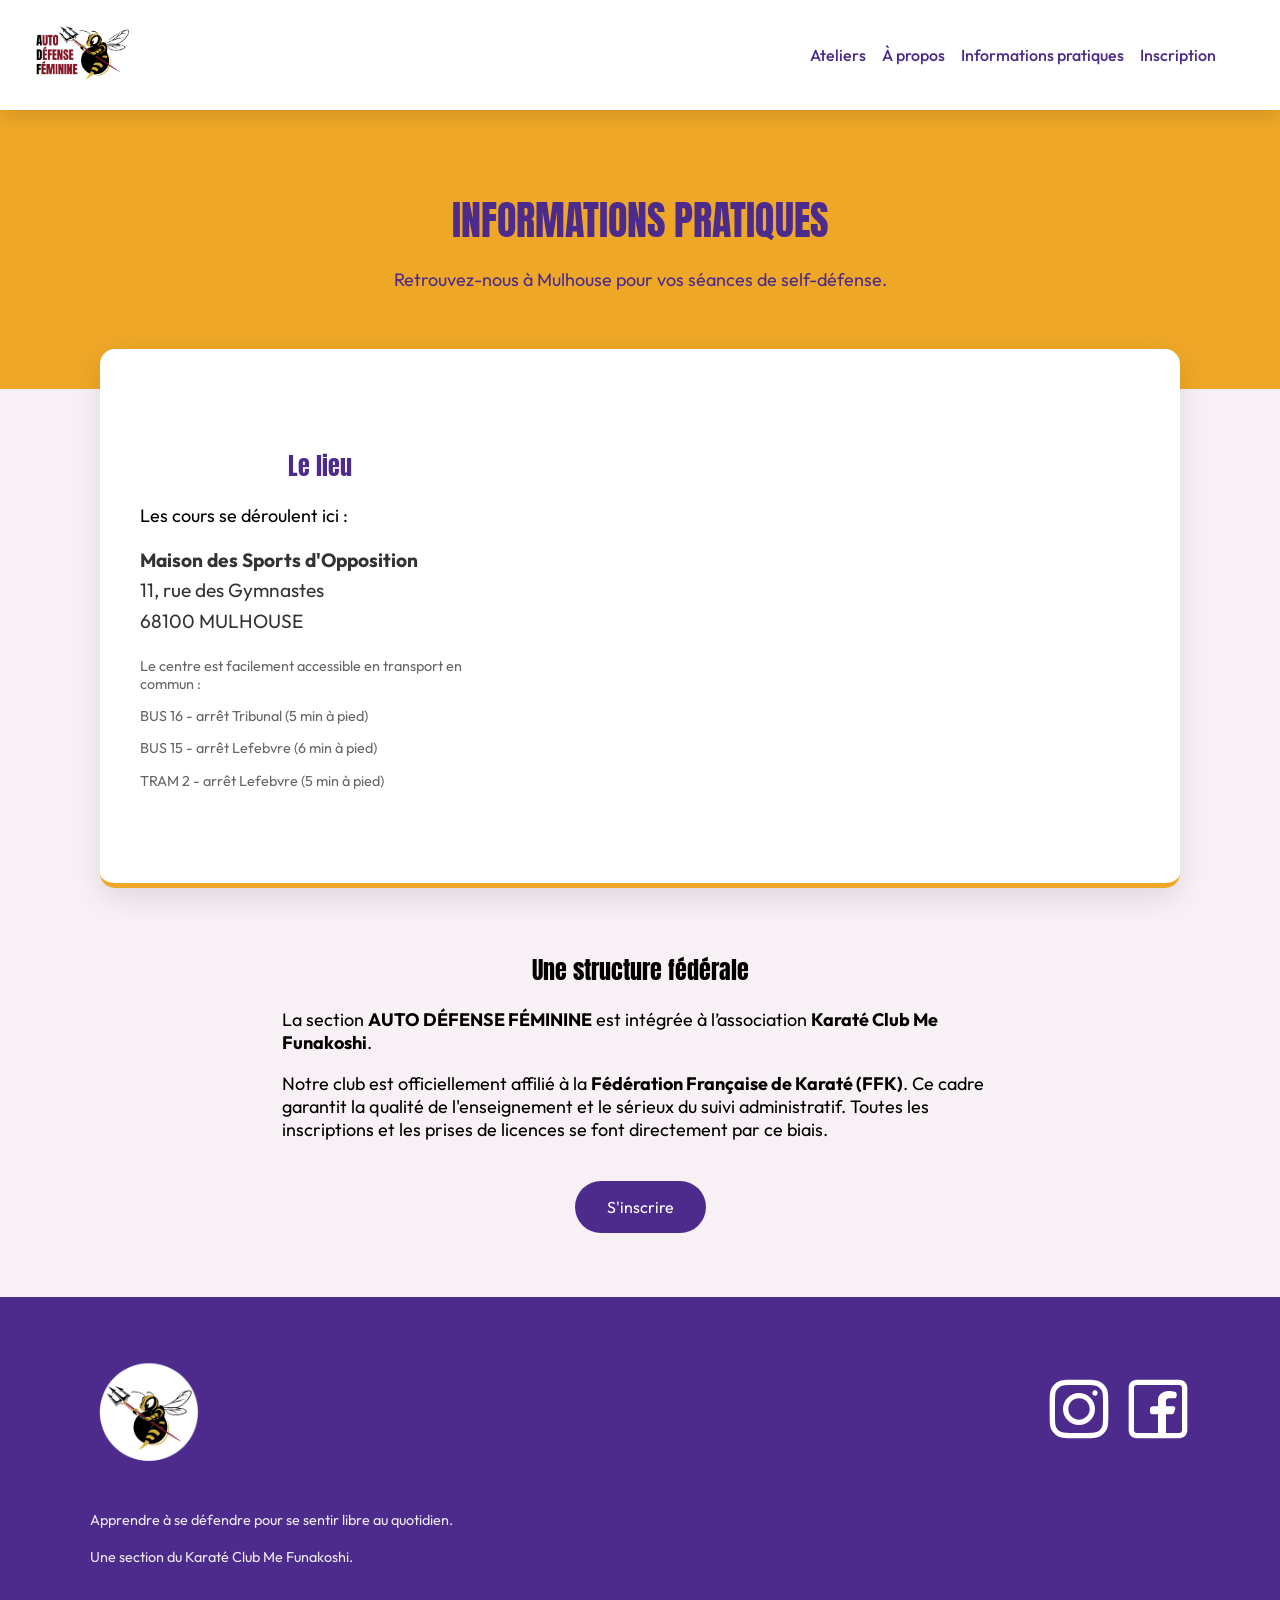
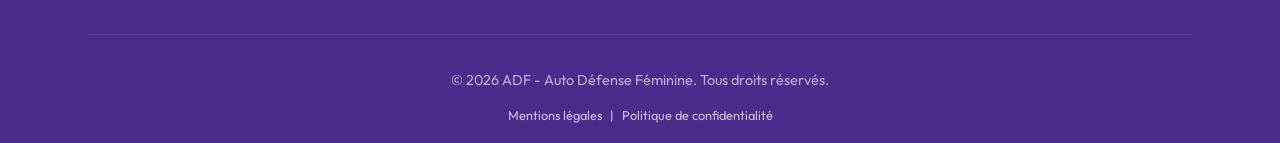
<file: infos.html>
<!DOCTYPE html>
<html lang="fr">

<head>
    <meta charset="UTF-8">
    <meta name="viewport" content="width=device-width, initial-scale=1.0">
    <title>Infos - ADF</title>
    <link rel="stylesheet" href="styles/pages.css">
    <link rel="stylesheet" href="styles/style.css">
    <link rel="preconnect" href="https://fonts.googleapis.com">
    <link rel="preconnect" href="https://fonts.gstatic.com" crossorigin>
    <link href="https://fonts.googleapis.com/css2?family=Outfit:wght@100..900&display=swap" rel="stylesheet">
    <link rel="preconnect" href="https://fonts.googleapis.com">
    <link rel="preconnect" href="https://fonts.gstatic.com" crossorigin>
    <link href="https://fonts.googleapis.com/css2?family=Anton&display=swap" rel="stylesheet">
</head>

<body>
    <header>
        <a href="index.html">
            <img class="logo" src="img/Log2o-26.png" alt="Auto Defense Feminine">
        </a>
        <a class="espacement-gauche" href="ateliers.html">Ateliers</a>
        <a href="a-propos.html">À propos</a>
        <a href="infos.html">Informations pratiques</a>
        <a class="espacement-droite" href="inscription.html">Inscription</a>
    </header>

    <main>
        <section class="page-entete">
            <h1>Informations Pratiques</h1>
            <p>Retrouvez-nous à Mulhouse pour vos séances de self-défense.</p>
        </section>

        <section class="infos-container">
            <div class="infos-grid">
                <div class="infos-texte">
                    <h2>Le lieu</h2>
                    <p>Les cours se déroulent ici :</p>
                    <address>
                        <strong>Maison des Sports d'Opposition</strong><br>
                        11, rue des Gymnastes<br>
                        68100 MULHOUSE
                    </address>
                    <p class="complement">Le centre est facilement accessible en transport en commun :</p>
                    <p class="complement">BUS 16 - arrêt Tribunal (5 min à pied)</p>
                    <p class="complement">BUS 15 - arrêt Lefebvre (6 min à pied)</p>
                    <p class="complement">TRAM 2 - arrêt Lefebvre (5 min à pied)</p>
                </div>
                <div class="infos-map">
                    <iframe
                        src="https://www.google.com/maps/embed?pb=!1m18!1m12!1m3!1d2682.3660932179478!2d7.342826676184226!3d47.75495297120382!2m3!1f0!2f0!3f0!3m2!1i1024!2i768!4f13.1!3m3!1m2!1s0x47919b9d17efc681%3A0x1efb89059c9a02f0!2s11%20Rue%20des%20Gymnastes%2C%2068100%20Mulhouse!5e0!3m2!1sfr!2sfr!4v1774541800460!5m2!1sfr!2sfr"
                        width="600" height="450" style="border:0;" allowfullscreen="" loading="lazy"
                        referrerpolicy="no-referrer-when-downgrade">
                    </iframe>
                </div>
            </div>
        </section>

        <section class="section-blanche marge-bas">
            <div class="marges-laterales">
                <h2>Une structure fédérale</h2>
                <p>La section <strong>AUTO DÉFENSE FÉMININE</strong> est intégrée à l’association <strong>Karaté Club Me
                        Funakoshi</strong>.</p>
                <p>Notre club est officiellement affilié à la <strong>Fédération Française de Karaté (FFK)</strong>. Ce
                    cadre garantit la qualité de l'enseignement et le sérieux du suivi administratif. Toutes les
                    inscriptions et les prises de licences se font directement par ce biais.</p>
                <div class="bouton-centre-container">
                    <a href="inscription.html" class="bouton">
                        <span>S'inscrire</span>
                    </a>
                </div>
            </div>
        </section>
    </main>

    <footer>
        <div class="footer-container">
            <div>
                <img src="img/Vignette_Insta-31.png" alt="Logo ADF" class="footer-logo">
                <p>Apprendre à se défendre pour se sentir libre au quotidien.</p>
                <p>Une section du Karaté Club Me Funakoshi.</p>
            </div>

            <div class="social-links">
                <a href="https://www.instagram.com/adfautodefensefeminine/" target="_blank">
                    <svg width="64px" height="64px" viewBox="0 0 24 24" fill="none" xmlns="http://www.w3.org/2000/svg">
                        <path fill-rule="evenodd" clip-rule="evenodd"
                            d="M12 18C15.3137 18 18 15.3137 18 12C18 8.68629 15.3137 6 12 6C8.68629 6 6 8.68629 6 12C6 15.3137 8.68629 18 12 18ZM12 16C14.2091 16 16 14.2091 16 12C16 9.79086 14.2091 8 12 8C9.79086 8 8 9.79086 8 12C8 14.2091 9.79086 16 12 16Z"
                            fill="#FFFFFF" />
                        <path
                            d="M18 5C17.4477 5 17 5.44772 17 6C17 6.55228 17.4477 7 18 7C18.5523 7 19 6.55228 19 6C19 5.44772 18.5523 5 18 5Z"
                            fill="#FFFFFF" />
                        <path fill-rule="evenodd" clip-rule="evenodd"
                            d="M1.65396 4.27606C1 5.55953 1 7.23969 1 10.6V13.4C1 16.7603 1 18.4405 1.65396 19.7239C2.2292 20.8529 3.14708 21.7708 4.27606 22.346C5.55953 23 7.23969 23 10.6 23H13.4C16.7603 23 18.4405 23 19.7239 22.346C20.8529 21.7708 21.7708 20.8529 22.346 19.7239C23 18.4405 23 16.7603 23 13.4V10.6C23 7.23969 23 5.55953 22.346 4.27606C21.7708 3.14708 20.8529 2.2292 19.7239 1.65396C18.4405 1 16.7603 1 13.4 1H10.6C7.23969 1 5.55953 1 4.27606 1.65396C3.14708 2.2292 2.2292 3.14708 1.65396 4.27606ZM13.4 3H10.6C8.88684 3 7.72225 3.00156 6.82208 3.0751C5.94524 3.14674 5.49684 3.27659 5.18404 3.43597C4.43139 3.81947 3.81947 4.43139 3.43597 5.18404C3.27659 5.49684 3.14674 5.94524 3.0751 6.82208C3.00156 7.72225 3 8.88684 3 10.6V13.4C3 15.1132 3.00156 16.2777 3.0751 17.1779C3.14674 18.0548 3.27659 18.5032 3.43597 18.816C3.81947 19.5686 4.43139 20.1805 5.18404 20.564C5.49684 20.7234 5.94524 20.8533 6.82208 20.9249C7.72225 20.9984 8.88684 21 10.6 21H13.4C15.1132 21 16.2777 20.9984 17.1779 20.9249C18.0548 20.8533 18.5032 20.7234 18.816 20.564C19.5686 20.1805 20.1805 19.5686 20.564 18.816C20.7234 18.5032 20.8533 18.0548 20.9249 17.1779C20.9984 16.2777 21 15.1132 21 13.4V10.6C21 8.88684 20.9984 7.72225 20.9249 6.82208C20.8533 5.94524 20.7234 5.49684 20.564 5.18404C20.1805 4.43139 19.5686 3.81947 18.816 3.43597C18.5032 3.27659 18.0548 3.14674 17.1779 3.0751C16.2777 3.00156 15.1132 3 13.4 3Z"
                            fill="#FFFFFF" />
                    </svg>
                </a>
                <a href="https://www.facebook.com/profile.php?id=61588324067624" target="_blank">
                    <?xml version="1.0" encoding="utf-8"?>
                    <svg width="64px" height="64px" viewBox="0 0 24 24" fill="none" xmlns="http://www.w3.org/2000/svg">
                        <path fill-rule="evenodd" clip-rule="evenodd"
                            d="M20 1C21.6569 1 23 2.34315 23 4V20C23 21.6569 21.6569 23 20 23H4C2.34315 23 1 21.6569 1 20V4C1 2.34315 2.34315 1 4 1H20ZM20 3C20.5523 3 21 3.44772 21 4V20C21 20.5523 20.5523 21 20 21H15V13.9999H17.0762C17.5066 13.9999 17.8887 13.7245 18.0249 13.3161L18.4679 11.9871C18.6298 11.5014 18.2683 10.9999 17.7564 10.9999H15V8.99992C15 8.49992 15.5 7.99992 16 7.99992H18C18.5523 7.99992 19 7.5522 19 6.99992V6.31393C19 5.99091 18.7937 5.7013 18.4813 5.61887C17.1705 5.27295 16 5.27295 16 5.27295C13.5 5.27295 12 6.99992 12 8.49992V10.9999H10C9.44772 10.9999 9 11.4476 9 11.9999V12.9999C9 13.5522 9.44771 13.9999 10 13.9999H12V21H4C3.44772 21 3 20.5523 3 20V4C3 3.44772 3.44772 3 4 3H20Z"
                            fill="#FFFFFF" />
                    </svg>
                </a>
            </div>
        </div>

        <div class="footer-bottom">
            <p>&copy; 2026 ADF - Auto Défense Féminine. Tous droits réservés.</p>
            <div class="legal-links">
                <a href="#">Mentions légales</a> | <a href="#">Politique de confidentialité</a>
            </div>
        </div>
    </footer>
</body>

</html>
</file>
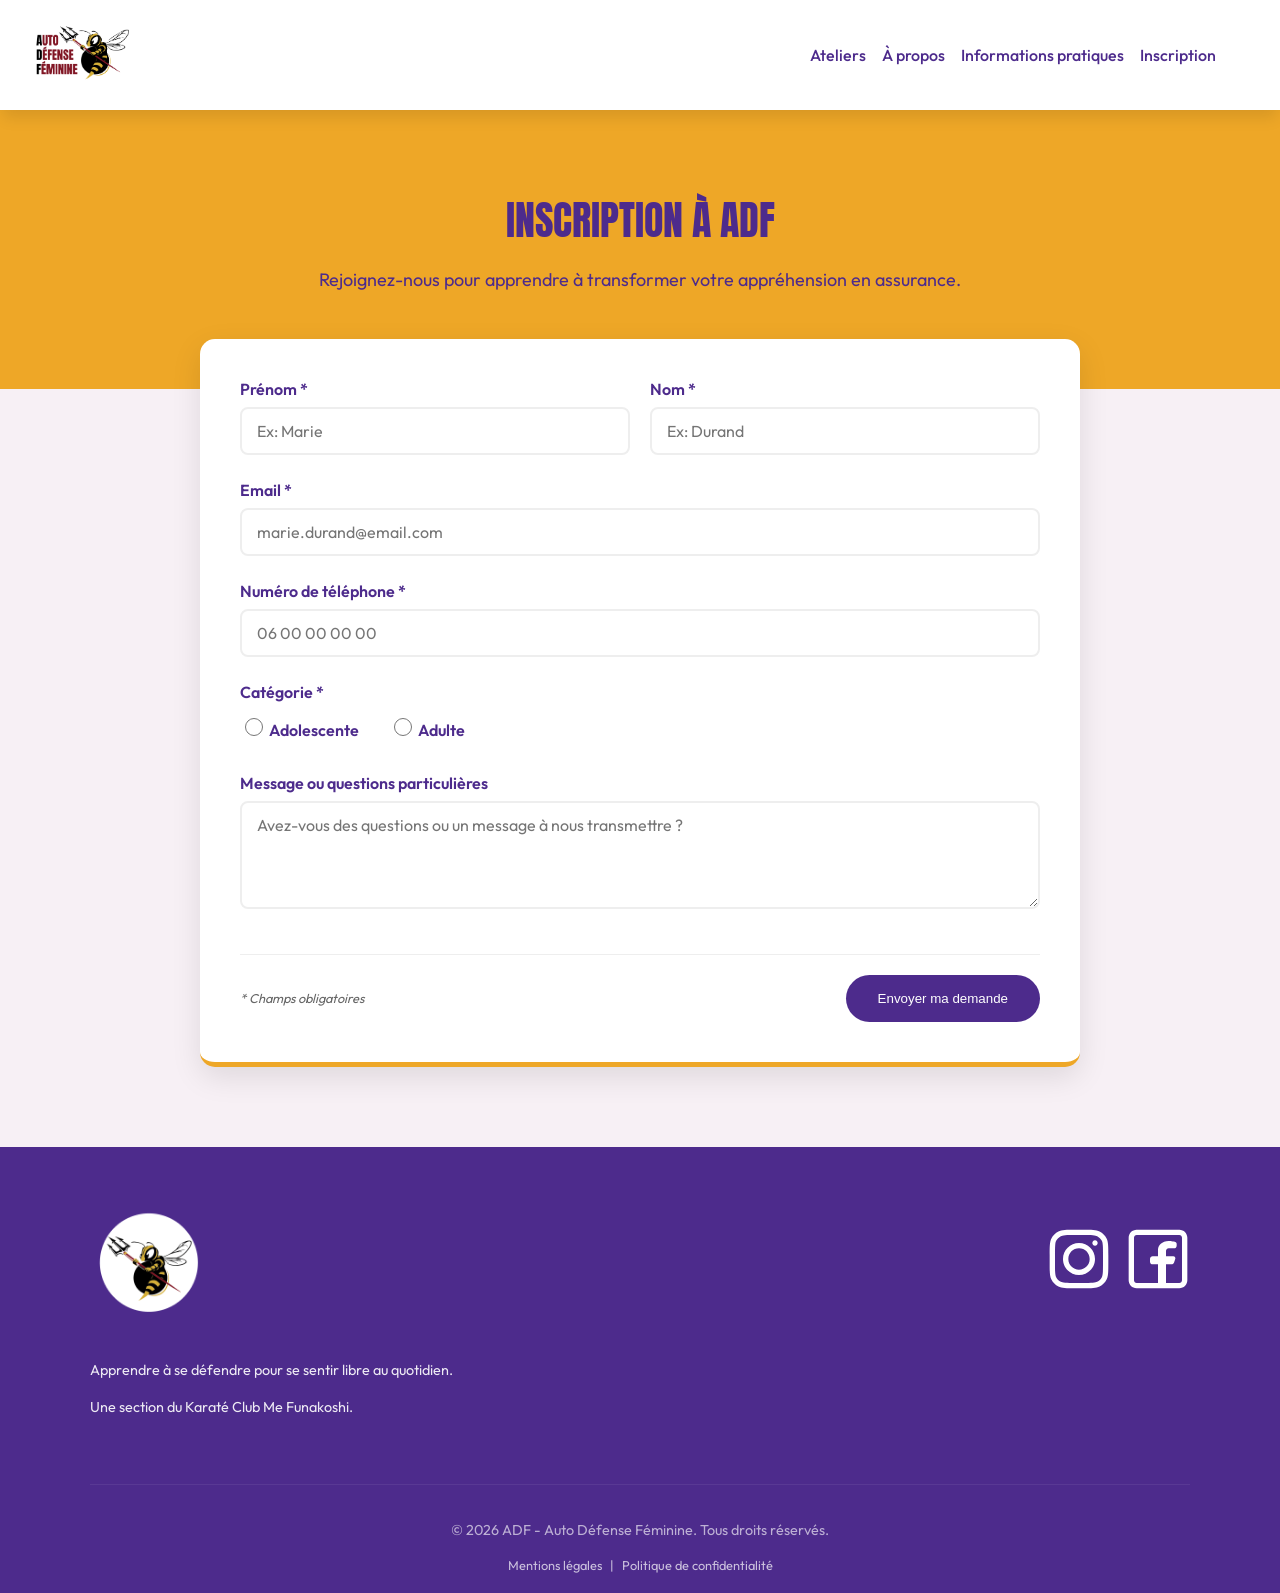
<file: inscription.html>
<!DOCTYPE html>
<html lang="fr">

<head>
    <meta charset="UTF-8">
    <meta name="viewport" content="width=device-width, initial-scale=1.0">
    <title>Inscription - ADF</title>
    <link rel="stylesheet" href="styles/pages.css">
    <link rel="stylesheet" href="styles/style.css">
    <link rel="preconnect" href="https://fonts.googleapis.com">
    <link rel="preconnect" href="https://fonts.gstatic.com" crossorigin>
    <link href="https://fonts.googleapis.com/css2?family=Outfit:wght@100..900&display=swap" rel="stylesheet">
    <link rel="preconnect" href="https://fonts.googleapis.com">
    <link rel="preconnect" href="https://fonts.gstatic.com" crossorigin>
    <link href="https://fonts.googleapis.com/css2?family=Anton&display=swap" rel="stylesheet">
</head>

<body>
    <header>
        <a href="index.html">
            <img class="logo" src="img/Log2o-26.png" alt="Auto Defense Feminine">
        </a>
        <a class="espacement-gauche" href="ateliers.html">Ateliers</a>
        <a href="a-propos.html">À propos</a>
        <a href="infos.html">Informations pratiques</a>
        <a class="espacement-droite" href="inscription.html">Inscription</a>
    </header>

    <main>
        <div class="zone_gauche">

        </div>

        <section class="page-entete">
            <h1>Inscription à ADF</h1>
            <p>Rejoignez-nous pour apprendre à transformer votre appréhension en assurance.</p>
        </section>

        <section class="formulaire-container">
            <form>

                <div class="form-row">
                    <div class="form-group">
                        <label for="prenom">Prénom *</label>
                        <input type="text" id="prenom" name="prenom" placeholder="Ex: Marie" required>
                    </div>
                    <div class="form-group">
                        <label for="nom">Nom *</label>
                        <input type="text" id="nom" name="nom" placeholder="Ex: Durand" required>
                    </div>
                </div>

                <div class="form-group">
                    <label for="email">Email *</label>
                    <input type="email" id="email" name="email" placeholder="marie.durand@email.com" required>
                </div>

                <div class="form-group">
                    <label for="tel">Numéro de téléphone *</label>
                    <input type="tel" id="tel" name="tel" placeholder="06 00 00 00 00" required>
                </div>

                <div class="form-group">
                    <label>Catégorie *</label>
                    <div class="radio-group">
                        <label class="radio-label">
                            <input type="radio" name="categorie" value="adolescente" required>
                            <span>Adolescente</span>
                        </label>
                        <label class="radio-label">
                            <input type="radio" name="categorie" value="adulte" required>
                            <span>Adulte</span>
                        </label>
                    </div>
                </div>

                <div class="form-group">
                    <label for="message">Message ou questions particulières</label>
                    <textarea id="message" name="message" rows="4"
                        placeholder="Avez-vous des questions ou un message à nous transmettre ?"></textarea>
                </div>

                <div class="form-footer">
                    <p class="mention-obligatoire">* Champs obligatoires</p>
                    <button type="submit" class="form-bouton">Envoyer ma demande</button>
                </div>
            </form>
        </section>
    </main>

    <footer>
        <div class="footer-container">
            <div>
                <img src="img/Vignette_Insta-31.png" alt="Logo ADF" class="footer-logo">
                <p>Apprendre à se défendre pour se sentir libre au quotidien.</p>
                <p>Une section du Karaté Club Me Funakoshi.</p>
            </div>

            <div class="social-links">
                <a href="https://www.instagram.com/adfautodefensefeminine/" target="_blank">
                    <svg width="64px" height="64px" viewBox="0 0 24 24" fill="none" xmlns="http://www.w3.org/2000/svg">
                        <path fill-rule="evenodd" clip-rule="evenodd"
                            d="M12 18C15.3137 18 18 15.3137 18 12C18 8.68629 15.3137 6 12 6C8.68629 6 6 8.68629 6 12C6 15.3137 8.68629 18 12 18ZM12 16C14.2091 16 16 14.2091 16 12C16 9.79086 14.2091 8 12 8C9.79086 8 8 9.79086 8 12C8 14.2091 9.79086 16 12 16Z"
                            fill="#FFFFFF" />
                        <path
                            d="M18 5C17.4477 5 17 5.44772 17 6C17 6.55228 17.4477 7 18 7C18.5523 7 19 6.55228 19 6C19 5.44772 18.5523 5 18 5Z"
                            fill="#FFFFFF" />
                        <path fill-rule="evenodd" clip-rule="evenodd"
                            d="M1.65396 4.27606C1 5.55953 1 7.23969 1 10.6V13.4C1 16.7603 1 18.4405 1.65396 19.7239C2.2292 20.8529 3.14708 21.7708 4.27606 22.346C5.55953 23 7.23969 23 10.6 23H13.4C16.7603 23 18.4405 23 19.7239 22.346C20.8529 21.7708 21.7708 20.8529 22.346 19.7239C23 18.4405 23 16.7603 23 13.4V10.6C23 7.23969 23 5.55953 22.346 4.27606C21.7708 3.14708 20.8529 2.2292 19.7239 1.65396C18.4405 1 16.7603 1 13.4 1H10.6C7.23969 1 5.55953 1 4.27606 1.65396C3.14708 2.2292 2.2292 3.14708 1.65396 4.27606ZM13.4 3H10.6C8.88684 3 7.72225 3.00156 6.82208 3.0751C5.94524 3.14674 5.49684 3.27659 5.18404 3.43597C4.43139 3.81947 3.81947 4.43139 3.43597 5.18404C3.27659 5.49684 3.14674 5.94524 3.0751 6.82208C3.00156 7.72225 3 8.88684 3 10.6V13.4C3 15.1132 3.00156 16.2777 3.0751 17.1779C3.14674 18.0548 3.27659 18.5032 3.43597 18.816C3.81947 19.5686 4.43139 20.1805 5.18404 20.564C5.49684 20.7234 5.94524 20.8533 6.82208 20.9249C7.72225 20.9984 8.88684 21 10.6 21H13.4C15.1132 21 16.2777 20.9984 17.1779 20.9249C18.0548 20.8533 18.5032 20.7234 18.816 20.564C19.5686 20.1805 20.1805 19.5686 20.564 18.816C20.7234 18.5032 20.8533 18.0548 20.9249 17.1779C20.9984 16.2777 21 15.1132 21 13.4V10.6C21 8.88684 20.9984 7.72225 20.9249 6.82208C20.8533 5.94524 20.7234 5.49684 20.564 5.18404C20.1805 4.43139 19.5686 3.81947 18.816 3.43597C18.5032 3.27659 18.0548 3.14674 17.1779 3.0751C16.2777 3.00156 15.1132 3 13.4 3Z"
                            fill="#FFFFFF" />
                    </svg>
                </a>
                <a href="https://www.facebook.com/profile.php?id=61588324067624" target="_blank">
                    <?xml version="1.0" encoding="utf-8"?>
                    <svg width="64px" height="64px" viewBox="0 0 24 24" fill="none" xmlns="http://www.w3.org/2000/svg">
                        <path fill-rule="evenodd" clip-rule="evenodd"
                            d="M20 1C21.6569 1 23 2.34315 23 4V20C23 21.6569 21.6569 23 20 23H4C2.34315 23 1 21.6569 1 20V4C1 2.34315 2.34315 1 4 1H20ZM20 3C20.5523 3 21 3.44772 21 4V20C21 20.5523 20.5523 21 20 21H15V13.9999H17.0762C17.5066 13.9999 17.8887 13.7245 18.0249 13.3161L18.4679 11.9871C18.6298 11.5014 18.2683 10.9999 17.7564 10.9999H15V8.99992C15 8.49992 15.5 7.99992 16 7.99992H18C18.5523 7.99992 19 7.5522 19 6.99992V6.31393C19 5.99091 18.7937 5.7013 18.4813 5.61887C17.1705 5.27295 16 5.27295 16 5.27295C13.5 5.27295 12 6.99992 12 8.49992V10.9999H10C9.44772 10.9999 9 11.4476 9 11.9999V12.9999C9 13.5522 9.44771 13.9999 10 13.9999H12V21H4C3.44772 21 3 20.5523 3 20V4C3 3.44772 3.44772 3 4 3H20Z"
                            fill="#FFFFFF" />
                    </svg>
                </a>
            </div>
        </div>

        <div class="footer-bottom">
            <p>&copy; 2026 ADF - Auto Défense Féminine. Tous droits réservés.</p>
            <div class="legal-links">
                <a href="#">Mentions légales</a> | <a href="#">Politique de confidentialité</a>
            </div>
        </div>
    </footer>
</body>

</html>
</file>
<file: styles/pages.css>
/* --- PAGE À PROPOS --- */
.banniere {
    background-image: linear-gradient(rgba(0, 0, 0, 0.7), rgba(0, 0, 0, 0.7)), url("../img/photo_banniere.jpg");
    
    background-size: cover;
    background-position: center;
    padding: 10vh;
    
    color: white; 
    text-align: center;
}

li {
    margin-bottom: 16px;
}

.team-grid *, .team-grid *::before, .team-grid *::after {
    box-sizing: border-box;
}

.team-grid {
    display: grid;
    grid-template-columns: 320px 320px; 
    gap: 30px;
    justify-content: center; 
    margin: 50px auto;
}


.card-equipe {
    background-color: #FFFFFF !important;
    border: 1px solid #4D2B8C;
    text-align: center;
    color: #4D2B8C;
    padding: 30px;
    border-radius: 12px;
    box-shadow: 0 4px 15px rgba(0,0,0,0.05);
    transition: transform 0.3s ease;
}

/* Effet au survol */
.card-equipe:hover {
    transform: translateY(-5px);
    box-shadow: 0 5px 15px rgba(77, 43, 140, 0.1);
}


.card-president {
    grid-column: 1 / 3; 
    width: 320px; 
    justify-self: center; 
    border: 2px solid #EEA727;
}

/* --- PAGE ATELIERS --- */
.image {
    width: 35vw;
}

.ateliers {
    display: flex;
    gap: 64px;
}

a {
    width: fit-content;
}

.liste-benefices {
    display: flex;
    flex-direction: column;
    gap: 12px;
    padding-bottom: 6vh;
}

/* --- PAGE INFOS PRATIQUES --- */
.infos-container {
    max-width: 1000px;
    margin: -40px auto 60px auto;
    background: white;
    padding: 40px;
    border-radius: 15px;
    box-shadow: 0 10px 30px rgba(0,0,0,0.1);
    border-bottom: 5px solid #EEA727;
}

.infos-grid {
    display: grid;
    grid-template-columns: 1fr 1fr;
    gap: 40px;
    align-items: center;
}

.infos-texte h2 {
    color: #4D2B8C;
    font-family: 'Anton', sans-serif;
    margin-bottom: 20px;
}

address {
    font-style: normal;
    font-size: 1.2rem;
    line-height: 1.6;
    color: #333;
    margin-bottom: 20px;
}

.complement {
    font-size: 0.9rem;
    color: #666;
}

/* --- PAGE INSCRIPTION --- */

main {
    min-height: 100vh;
}

.formulaire-container {
    max-width: 800px;
    margin: -50px auto 80px auto;
    background: white;
    padding: 40px;
    border-radius: 15px;
    box-shadow: 0 10px 30px rgba(0,0,0,0.1);
    
    border-bottom: 5px solid #EEA727; 
}

form {
    display: flex;
    flex-direction: column;
    gap: 25px;
}

.form-row {
    display: flex;
    gap: 20px;
}

.form-group {
    display: flex;
    flex-direction: column;
    flex: 1;
}

.form-group label {
    font-family: 'Outfit', sans-serif;
    font-weight: 600;
    margin-bottom: 8px;
    color: #4D2B8C;
}

input[type="text"],
input[type="email"],
input[type="tel"],
textarea {
    padding: 12px 15px;
    border: 2px solid #EEE;
    border-radius: 8px;
    font-family: 'Outfit', sans-serif;
    font-size: 1rem;
    transition: border-color 0.3s;
}

input:focus, textarea:focus {
    outline: none;
    border-color: #EEA727;
}

.radio-group {
    display: flex;
    gap: 30px;
    padding-top: 5px;
}

.radio-label input[type="radio"] {
    accent-color: #EEA727;
    width: 18px;
    height: 18px;
    cursor: pointer;
}

.radio-label input[type="radio"] {
    accent-color: #4D2B8C;
    width: 18px;
    height: 18px;
}

.form-bouton {
    border: none;
    background-color: #4D2B8C;
    color: #fff;
    padding: 16px 32px;
    border-radius: 100px;
    width: fit-content;
    transition: 0.2s;
}

.form-bouton:hover {
    background-color:#EEA727;
}

.form-footer {
    display: flex;
    justify-content: space-between;
    align-items: center;
    margin-top: 20px;
    border-top: 1px solid #EEE;
    padding-top: 20px;
}

.mention-obligatoire {
    font-size: 0.8rem;
    color: #666;
    font-style: italic;
}
</file>
<file: styles/style.css>
/* --- BASE --- */

body {
    margin : 0;
    background-color: #F7F0F5;
    font-family: outfit;
    max-width: 100vw;
}

h1, h2 {
    font-family: Anton, sans-serif;
    font-weight:500;
}

p, li {
    font-size: 18px;
}

a {
    text-decoration: none;
}

.logo {
    width: 100px;
    margin: 16px 32px;
}

img {
    width: 100%;
}

/* --- HEADER --- */

header>a {
    text-decoration: none;
    color: #4d2b8c;
}

header {
    display: flex;
    align-items: center;
    gap: 16px;
    background-color: #FFF;
    box-shadow: 0px 10px 15px -3px rgba(0,0,0,0.1);
    position: sticky;
    top: 0;
}

header > a {
    text-decoration: none;
    color: #4d2b8c;
    font-weight: 500;
    position: relative;
    padding: 8px 0;
    transition: color 0.3s ease;
}

header > a:hover {
    color: #EEA727;
}

header > a::after {
    content: '';
    position: absolute;
    width: 0;
    height: 2px;
    bottom: 0;
    left: 0;
    background-color: #EEA727;
    transition: width 0.3s ease;
}

header > a:hover::after {
    width: 100%;
}

/* --- Marges standards et zones --- */

.espacement-gauche {
    margin-left: auto;
}

.espacement-droite {
    margin-right: 64px;
}

.marges-laterales {
    padding-left: 22vw;
    padding-right: 22vw;
}

.marge-bas {
    margin-bottom: 64px;
}

.espacement-bas {
    margin-bottom: 48px;
}

.section-blanche {
    margin-top: 64px;
}

.section-jaune {
    padding-top: 64px;
    padding-bottom: 64px;
    background-color: #EEA727;
}

.texte-violet {
    color: #4d2b8c;
}

.page-entete {
    background-color: #EEA727;
    text-align: center;
    padding: 80px 20px;
    color: #4D2B8C;
}

.page-entete h1 {
    font-family: 'Anton', sans-serif;
    text-transform: uppercase;
    font-size: 2.5rem;
    margin-bottom: 10px;
}

/* --- MAIN --- */

.hero {
    background-color: #EEA727;
    padding: 10vh;
    display: flex;
    justify-content: center;
    gap: 10vw;
}

.slogan {
    display: inline-grid;
    grid-template-columns: min-content;
    margin-bottom: 64px;
}

h1 {
    margin: 0;
    white-space: nowrap;
}

.slogan>p {
    max-width: fit-content;
}

.hero-photo {
    width: 250px;
}

.slogan>a {
    text-decoration: none;
    width: fit-content;
    height: fit-content;
    transition: 0.2s;
}

/* --- BOUTON STANDARD --- */

.bouton {
    display: inline-block;
    background-color: #4D2B8C;
    color: #fff;
    padding: 16px 32px;
    border-radius: 100px;
    width: fit-content;
    transition: all 0.3s cubic-bezier(0.25, 0.8, 0.25, 1);
}

.bouton:hover {
    background-color: #85409D;
    transform: translateY(-3px) scale(1.02);
    box-shadow: 0 10px 20px rgba(77, 43, 140, 0.2);
}

.bouton:active {
    transform: translateY(-1px) scale(1);
    box-shadow: 0 5px 10px rgba(77, 43, 140, 0.2);
}

.bouton-centre-container {
    display: flex;
    justify-content: center;
    margin: 40px 0;   
    width: 100%;
}

.bouton-centre-container a.bouton {
    text-decoration: none;
    display: inline-flex;
    width: fit-content; 
}

/* --- Section CONCEPT --- */

.concept {
    padding-left: 10vh;
    padding-right: 10vh;
    margin-bottom: 10vh;
}

.grid {
    display: flex;
    justify-content: center;
    gap: 5vw;
    margin: auto;
}

.card {
    width: 300px;
    padding: 16px 32px;
    background-color: #85409D;
    color: #fff;
    border-radius: 8px;
    box-shadow: 0px 10px 15px -3px rgba(0,0,0,0.1);
    transition: transform 0.3s ease;
}

.card:hover {
    transform: translateY(-5px);
    box-shadow: 0 5px 15px rgba(77, 43, 140, 0.1);
}

h2 {
    text-align: center;
}


/* --- FOOTER --- */

footer {
    background-color: #4D2B8C;
    color: #FFF;
    padding: 60px 10vh 20px 10vh;
}

.footer-container {
    display: flex;
    justify-content: space-between;
    flex-wrap: wrap;
    gap: 40px;
    max-width: 1200px;
    margin: 0 auto;
}

.footer-logo {
    width: 120px;
    margin-bottom: 20px;
}

footer p {
    line-height: 1.6;
    font-size: 0.9rem;
    opacity: 0.9;
}

footer>a:hover {
    color: #EEA727;
    padding-left: 5px;
}

.social-links {
    margin-top: 20px;
    display: flex;
    gap: 15px;
}

.social-icon {
    color: #EEA727;
    text-decoration: none;
    font-weight: bold;
    font-size: 0.9rem;
    border: 1px solid #EEA727;
    padding: 5px 10px;
    border-radius: 5px;
    transition: 0.3s;
}

.social-icon:hover {
    background-color: #EEA727;
    color: #4D2B8C;
}

/* Barre de copyright */
.footer-bottom {
    margin-top: 50px;
    padding-top: 20px;
    border-top: 1px solid rgba(255, 255, 255, 0.1);
    text-align: center;
    font-size: 0.8rem;
    opacity: 0.7;
}

.legal-links a {
    color: #FFF;
    text-decoration: none;
    margin: 0 5px;
}

.legal-links a:hover {
    text-decoration: underline;
}
</file>
